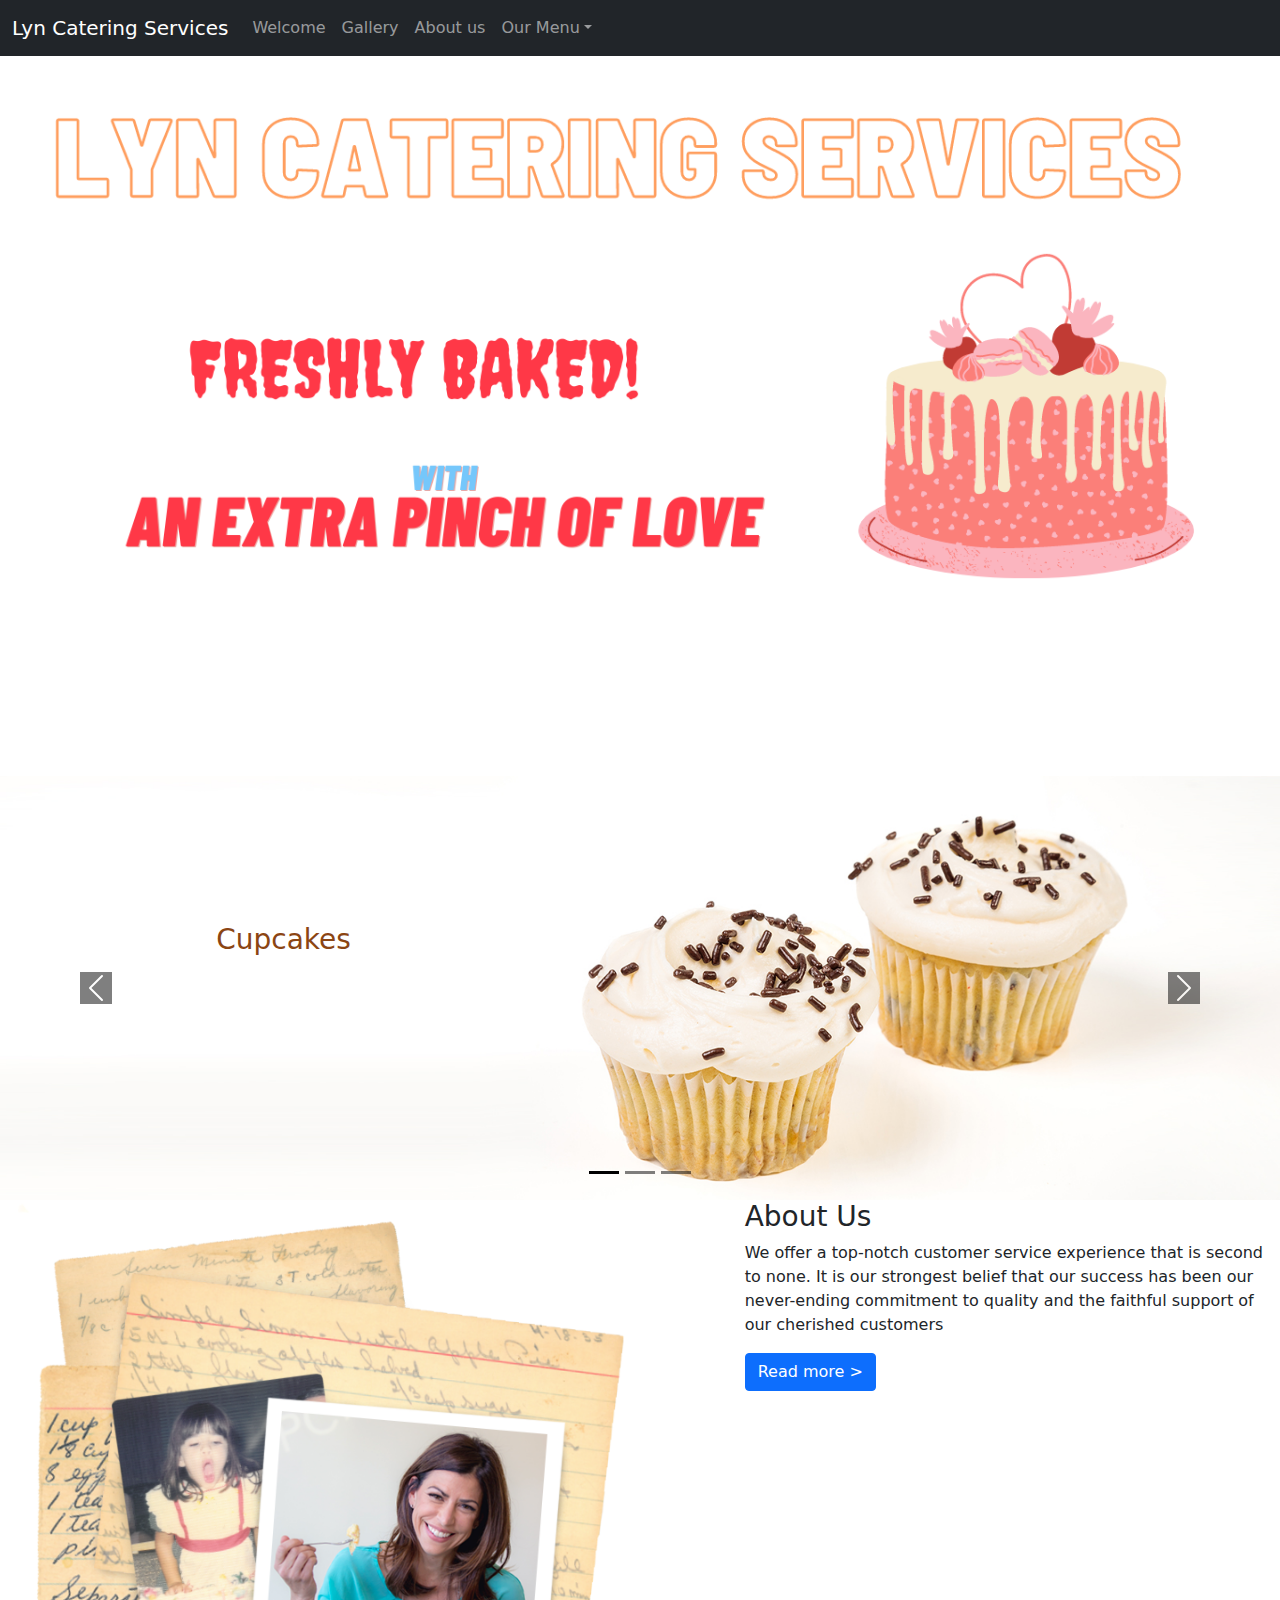
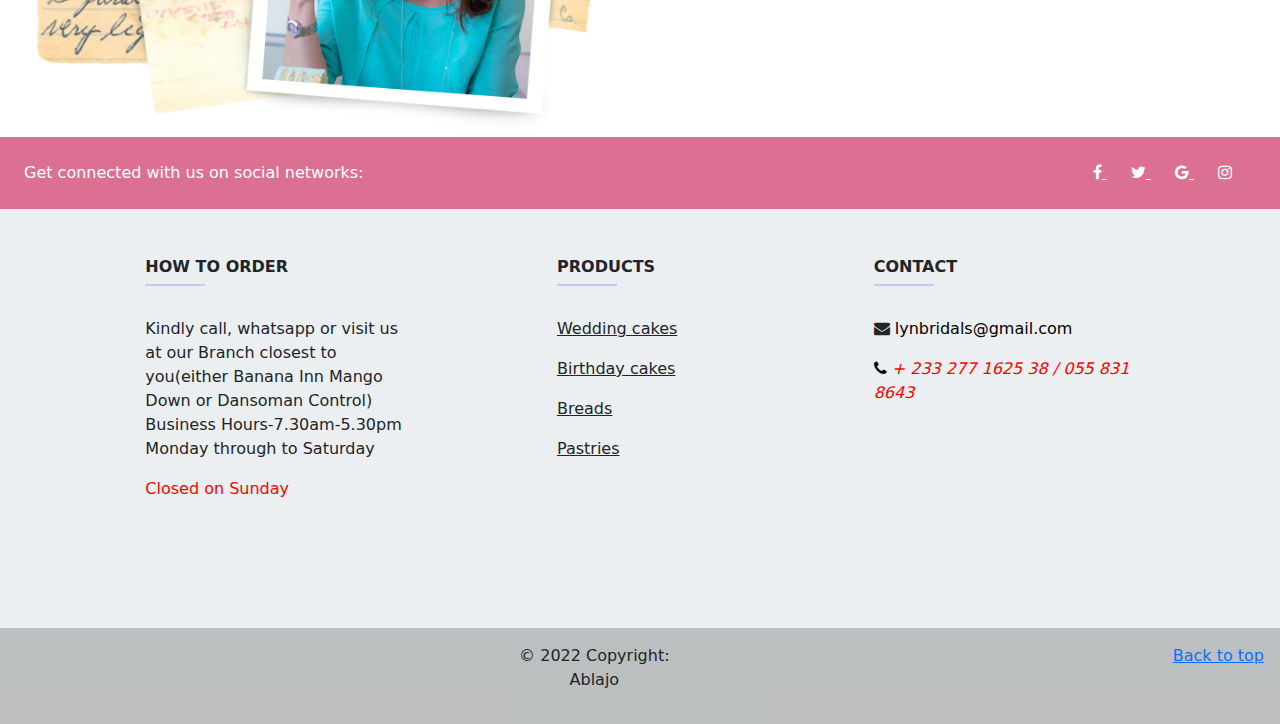
<file: index.html>
<!doctype html>
<html lang="en">
  <head>
    <title>Lyn Catering Services</title>
    <!-- Required meta tags -->
    <meta charset="utf-8">
    <meta name="viewport" content="width=device-width, initial-scale=1, shrink-to-fit=no">
    <meta name="description" content="Order Cakes and Pastries from Ghana&#039;s favorite bakery shop. Birthday cakes,Baked chips, Cupcakes, Local Snacks, Pastries, Pancakes, Waffles and more.">
    <meta name="keywords" content="Chocolate cake, Red Velvet Cake, Poloo, Achomo, Nkaticake, 
    Wedding cakes, Birthday cakes, Accra, Dansoman, Bakery, Catering, wedding, Birthday, party,
     ghana, Baked chips, near me, hungry,
     Local Snacks , Local bar, events, caterer, seller, Order">
     <meta name="google-site-verification" content="1qI7zAF3g9kOz0udbLorKSkHdxmuulzt_bsYwcDbBp4" />
     <link rel="icon" href="favicon.ico">
<link rel="apple-touch-icon" sizes="180x180" href="images/apple-touch-icon.png">
<link rel="icon" type="image/png" sizes="32x32" href="images/favicon-32x32.png">
<link rel="icon" type="image/png" sizes="16x16" href="images/favicon-16x16.png">
<link rel="manifest" href="/site.webmanifest">
    <!-- Bootstrap CSS -->
    <link rel="stylesheet" href="css/bootstrap.css">
    <link rel="stylesheet" href="https://cdnjs.cloudflare.com/ajax/libs/font-awesome/4.7.0/css/font-awesome.min.css">
        
<!--  <script src="https://cdn.jsdelivr.net/npm/bootstrap@5.1.3/dist/js/bootstrap.bundle.min.js"></script>-->

  </head>
  <!-- Google tag (gtag.js) -->
<script async src="https://www.googletagmanager.com/gtag/js?id=G-94T5DRCYE3"></script>
<script>
  window.dataLayer = window.dataLayer || [];
  function gtag(){dataLayer.push(arguments);}
  gtag('js', new Date());

  gtag('config', 'G-94T5DRCYE3');
</script>
  <body>
<!--
      <nav class="navbar navbar-expand-lg navbar-light bg-light">
  <a class="navbar-brand" href="#">Lyn Catering Services</a>
  <button class="navbar-toggler" type="button" data-toggle="collapse" data-target="#navbarSupportedContent" aria-controls="navbarSupportedContent" aria-expanded="false" aria-label="Toggle navigation">
    <span class="navbar-toggler-icon"></span>
  </button>

  <div class="collapse navbar-collapse" id="navbarSupportedContent">
    <ul class="navbar-nav mr-auto">
      <li class="nav-item active">
        <a class="nav-link" href="#">Home <span class="sr-only">(current)</span></a>
      </li>
      <li class="nav-item">
        <a class="nav-link" href="#">Menu</a>
      </li>
      <li class="nav-item dropdown">
        <a class="nav-link dropdown-toggle" href="#" id="navbarDropdown" role="button" data-toggle="dropdown" aria-haspopup="true" aria-expanded="false">
          More
        </a>
        <div class="dropdown-menu" aria-labelledby="navbarDropdown">
          <a class="dropdown-item" href="#">Cakes</a>
          <a class="dropdown-item" href="#">Pastries</a>
          <div class="dropdown-divider"></div>
          <a class="dropdown-item" href="#">How to Order</a>
        </div>
      </li>
      <li class="nav-item">
        <a class="nav-link disabled" href="#">Disabled</a>
      </li>
    </ul>
   
  </div>
</nav>
-->
   <nav class="navbar navbar-expand-sm bg-dark navbar-dark">
  <div class="container-fluid">
    <a class="navbar-brand" href="#">Lyn Catering Services</a>
    <button class="navbar-toggler" type="button" data-bs-toggle="collapse" data-bs-target="#collapsibleNavbar">
      <span class="navbar-toggler-icon"></span>
    </button>
    <div class="collapse navbar-collapse" id="collapsibleNavbar">
      <ul class="navbar-nav">
        <li class="nav-item">
          <a class="nav-link" href="#">Welcome</a>
        </li>
        <li class="nav-item">
          <a class="nav-link" href="boots2.html" >Gallery</a>
        </li>
        <li class="nav-item">
          <a class="nav-link" href="#ctcs">About us</a>
        </li>  
        <li class="nav-item dropdown">
          <a class="nav-link dropdown-toggle" href="#" role="button" data-bs-toggle="dropdown">Our Menu</a>
          <ul class="dropdown-menu">
            <li><a class="dropdown-item" href="#pdts">Cakes</a></li>
            <li><a class="dropdown-item" href="#pdts">Pastries</a></li>
            <li><a class="dropdown-item" href="#about">How To Order</a></li>
          </ul>
        </li>
      </ul>
    </div>
  </div>
</nav>
   

  
      <!-- <div class="container">
  <h1>Welcome to Lyn Catering Services</h1>
  <p>We cater for all your cakes, pastries and food for any event/occasion</p>
  <p>Come to us and we'll deliver your catering needs perfectly and right on time</p> -->
<!--          <img style="max-width: 100%" src="10.15.20Tillie985-1080x1620.jpg">-->
          <!-- <img style="width: 100%" src="images/SC-Sweetheart-M-2020.jpg">
</div> -->
<div>
  <img src="images/lyn catering services.png" height="50%" width="100%">
  
  <a href="https://api.whatsapp.com/send/?phone=%2B233558318643&text&type=phone_number&app_absent=0" target="_blank">
    <!-- <button class="btnn">
      Shop Now
    </button> -->
  </a>

</div>
  <!-- Carousel -->
<div id="demo" class="carousel slide" data-bs-ride="carousel">

  <!-- Indicators/dots -->
  <div class="carousel-indicators">
    <button type="button" data-bs-target="#demo" data-bs-slide-to="0" class="active"></button>
    <button type="button" data-bs-target="#demo" data-bs-slide-to="1"></button>
    <button type="button" data-bs-target="#demo" data-bs-slide-to="2"></button>
  </div>
  
  <!-- The slideshow/carousel -->
  <div class="carousel-inner">
    <div class="carousel-item active">
      <img src="images/SC-Banana-Chocolate-Chip-CC-Slider.jpg" alt="Los Angeles" class="d-block" style="width:100%">
      <div class="carousel-caption">
        <h3>Cupcakes</h3>
        <p>Have one on the go!</p>
      </div>
    </div>
    <div class="carousel-item">
      <img src="images/SC-wedding-cakes.jpg" alt="Chicago" class="d-block" style="width:100%">
      <div class="carousel-caption">
        <h3>Wedding Cake</h3>
        <p>Choose your number of tiers</p>
      </div> 
    </div>
    <div class="carousel-item">
      <img src="images/SC-september-2016-banners-german-choc-cake.jpg" alt="New York" class="d-block" style="width:100%">
      <div class="carousel-caption">
        <h3>Chocolate Cake</h3>
        <p>We love CHocolate!</p>
      </div>  
    </div>
      
  </div>
  
  <!-- Left and right controls/icons -->
  <button class="carousel-control-prev" type="button" data-bs-target="#demo" data-bs-slide="prev">
    <span class="carousel-control-prev-icon"></span>
  </button>
  <button class="carousel-control-next" type="button" data-bs-target="#demo" data-bs-slide="next">
    <span class="carousel-control-next-icon"></span>
  </button>
</div>

<!--
<div class="container">
  <div class="row">
    <div class="col-6 col-sm-3"><img src="images/SC-recipe-cards-susan2-1.png"></div>
<div class="col-6 col-sm-3" style="margin-left:  35%; width: 40%">lorem5 gjbkniodfdogigor giiodinfdioig vdonroti<br>
    gbiondiorndf dinbodo
      </div>
    </div>
      </div>
-->
      <div class="container-fluid">
      <div class="col-sm-5 col-sm-push-6 ti-content">
      <div class="vcenter">
          <h3> About Us</h3>
          <p>We offer a top-notch customer service experience that is second to none. It is our strongest belief that our success has been our never-ending commitment to quality and the faithful support of our cherished customers</p>
          <a href="#" class="btn btn-primary">Read more ></a>
<!--          <a href="#" class="btn btn-secondary">sl etyk f e.dse</a>-->
          </div>
      
      </div>
          <div class="col-sm-6 col-sm-pull-5 hidden-xs ti-image">
          <img src="images/SC-recipe-cards-susan2-1.png" style="width: 100%;">
          </div>
  
      </div>
<!--      footer-->
      <footer
          class="text-center text-lg-start text-dark"
          style="background-color: #ECEFF1"
          >
    <!-- Section: Social media -->
    <section
             class="d-flex justify-content-between p-4 text-white"
             style="background-color: palevioletred"
             >
      <!-- Left -->
      <div class="me-5">
        <span>Get connected with us on social networks:</span>
      </div>
      <!-- Left -->

      <!-- Right -->
      <div>
        <a href="" class="text-white me-4">
          <i class="fa fa-facebook-f"></i>
        </a>
        <a href="" class="text-white me-4">
          <i class="fa fa-twitter"></i>
        </a>
        <a href="" class="text-white me-4">
          <i class="fa fa-google"></i>
        </a>
        <a href="https://www.instagram.com/lynservices_/" class="text-white me-4" target="_blank">
          <i class="fa fa-instagram"></i>
        </a>
       
        
      <!-- Right -->
    </section>
    <!-- Section: Social media -->

    <!-- Section: Links  -->
    <section class="" id="about">
      <div class="container text-center text-md-start mt-5">
        <!-- Grid row -->
        <div class="row mt-3">
          <!-- Grid column -->
          <div class="col-md-3 col-lg-4 col-xl-3 mx-auto mb-4">
            <!-- Content -->
            <h6 class="text-uppercase fw-bold">How to Order</h6>
            <hr
                class="mb-4 mt-0 d-inline-block mx-auto"
                style="width: 60px; background-color: #7c4dff; height: 2px"
                />
            <p>
              Kindly call, whatsapp or visit us at our Branch closest to you(either Banana Inn Mango Down or Dansoman Control) <br>
                Business Hours-7.30am-5.30pm<br>
                Monday through to Saturday<br>
            </p>
            <p style="color: red ;">                Closed on Sunday
            </p>
          </div>
          <!-- Grid column -->

          <!-- Grid column -->
          <div class="col-md-2 col-lg-2 col-xl-2 mx-auto mb-4" id="pdts">
            <!-- Links -->
            <h6 class="text-uppercase fw-bold">Products</h6>
            <hr
                class="mb-4 mt-0 d-inline-block mx-auto"
                style="width: 60px; background-color: #7c4dff; height: 2px"
                />
            <p>
              <a href="boots2.html"target="_blank" class="text-dark">Wedding cakes</a>
            </p>
            <p>
              <a href="boots2.html"target="_blank" class="text-dark">Birthday cakes</a>
            </p>
            <p>
              <a href="boots2.html" target="_blank" class="text-dark">Breads</a>
            </p>
            <p>
              <a href="boots2.html" target="_blank" class="text-dark">Pastries</a>
            </p>
          </div>
          <!-- Grid column -->

          <!-- Grid column -->
<!--
          <div class="col-md-3 col-lg-2 col-xl-2 mx-auto mb-4">
             Links 
            <h6 class="text-uppercase fw-bold">Useful links</h6>
            <hr
                class="mb-4 mt-0 d-inline-block mx-auto"
                style="width: 60px; background-color: #7c4dff; height: 2px"
                />
            <p>
              <a href="#!" class="text-dark">Your Account</a>
            </p>
            <p>
              <a href="#!" class="text-dark">Become an Affiliate</a>
            </p>
            <p>
              <a href="#!" class="text-dark">Shipping Rates</a>
            </p>
            <p>
              <a href="#!" class="text-dark">Help</a>
            </p>
          </div>
-->
          <!-- Grid column -->

          <!-- Grid column -->
          <div class="col-md-4 col-lg-3 col-xl-3 mx-auto mb-md-0 mb-4" id="ctcs">
            <!-- Links -->
            <h6 class="text-uppercase fw-bold">Contact</h6>
            <hr
                class="mb-4 mt-0 d-inline-block mx-auto"
                style="width: 60px; background-color: #7c4dff; height: 2px"
                />
                <p><i class="fa fa-envelope mr-3"></i><a href="mailto:lybridals@gmail.com" style="text-decoration: none; color: black"> lynbridals@gmail.com</p>
                  <p><i class="fa fa-phone mr-3" >
                      </i><a href="tel:+233277162538" style="text-decoration: none; color: red; font-style:italic;"> + 233 277 1625 38 / 055 831 8643</a></p>
                
            <iframe src="https://www.google.com/maps/embed?pb=!1m18!1m12!1m3!1d3971.155777982351!2d-0.260928185234119!3d5.543906595980311!2m3!1f0!2f0!3f0!3m2!1i1024!2i768!4f13.1!3m3!1m2!1s0xfdf97744268167b%3A0x1e0ee5e76c55a318!2sLyn%20catering%20Services!5e0!3m2!1sen!2sgh!4v1675498593450!5m2!1sen!2sgh" width="300" height="200" style="border:0;" allowfullscreen="" loading="lazy" referrerpolicy="no-referrer-when-downgrade"></iframe>
            
          </div>
          <!-- Grid column -->
        </div>
        <!-- Grid row -->
      </div>
    </section>
    <!-- Section: Links  -->

    <!-- Copyright -->
    <div
         
         class="text-center p-3"
         style="background-color: rgba(0, 0, 0, 0.2)"
         >
         <p class="float-end mb-1">
      <a href="#">Back to top</a>

    </p>
      © 2022 Copyright:
      <p class="text-dark"
         >Ablajo</p >
       
    </div>
    <!-- Copyright -->
  </footer>
  <!-- Footer -->
<!-- End of .container -->
      
      
      <script src="js/bootstrap.min.js"></script>
      </body>
</file>
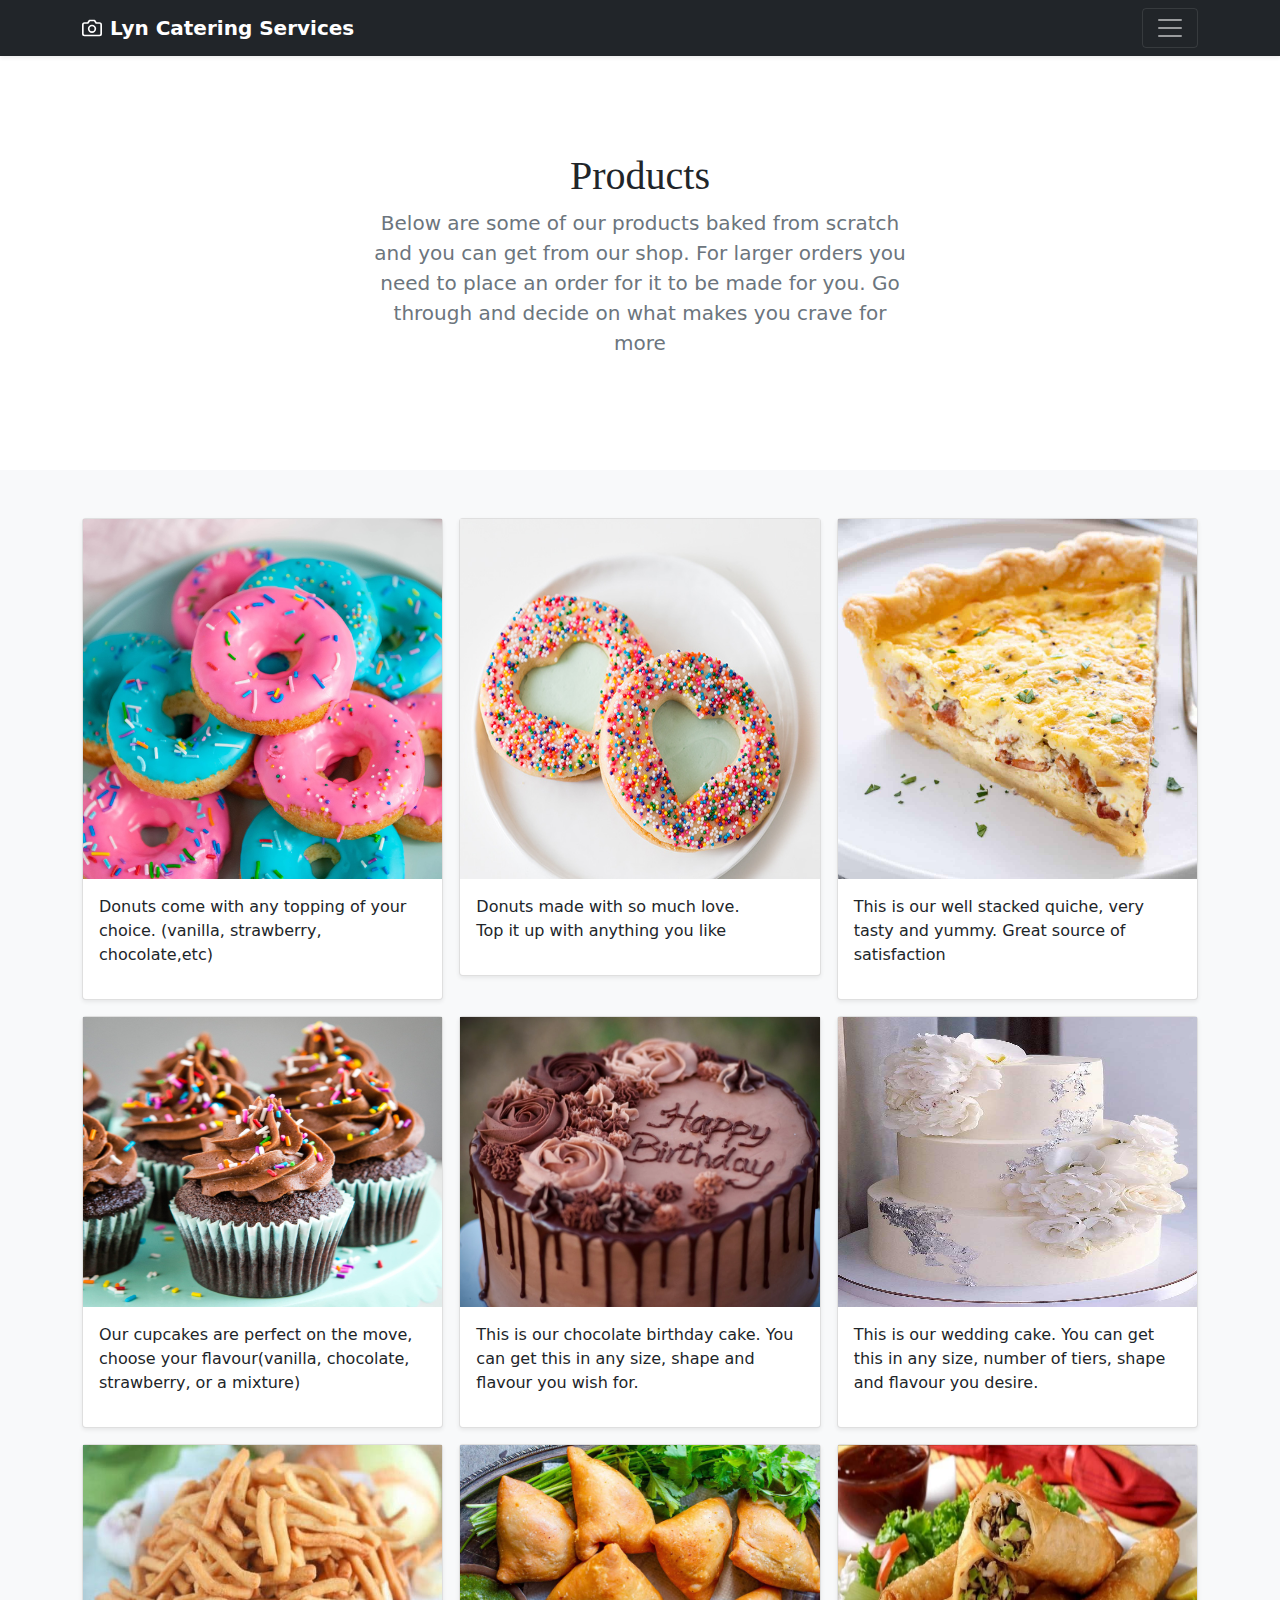
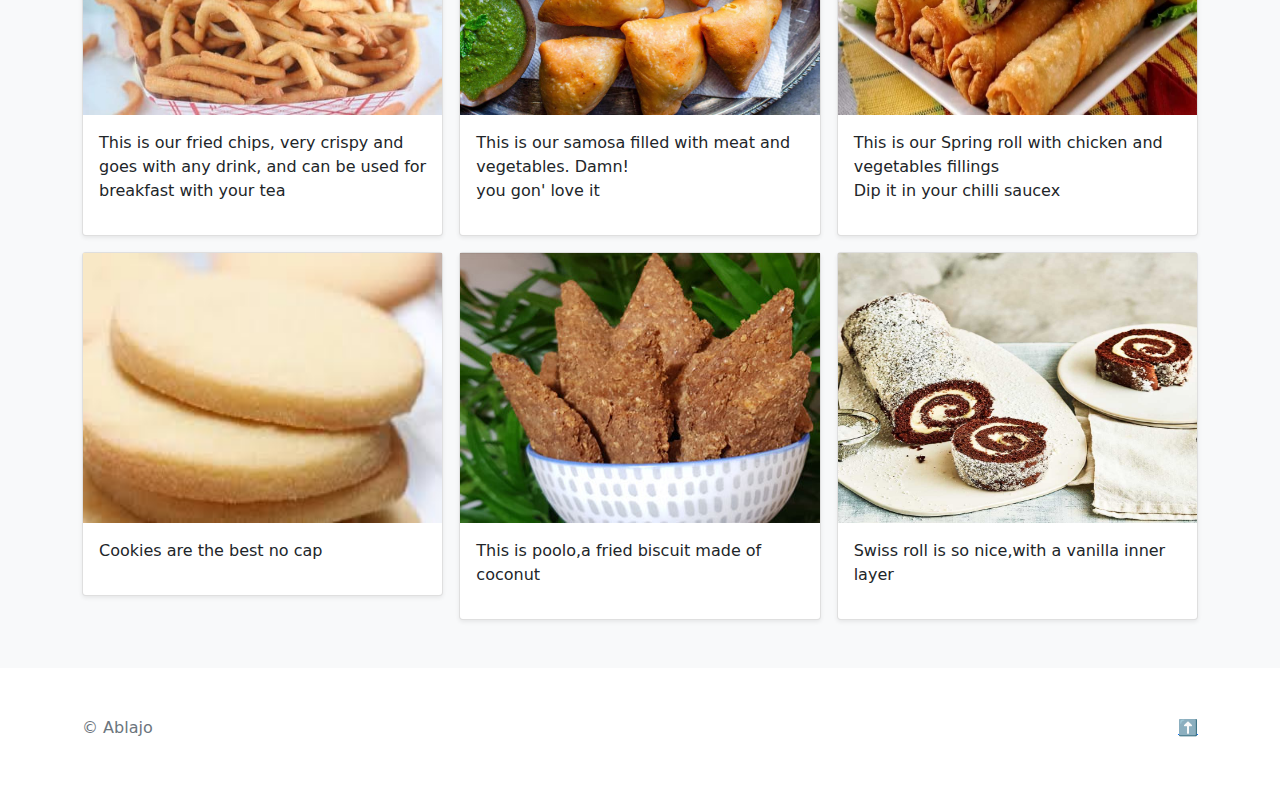
<file: boots2.html>
<!doctype html>
<html lang="en">
  <head>
    <meta charset="utf-8">
    <meta name="viewport" content="width=device-width, initial-scale=1">
    <meta name="google-site-verification" content="1qI7zAF3g9kOz0udbLorKSkHdxmuulzt_bsYwcDbBp4" />
    <title >Lyn Gallery </title>

    <!-- <link rel="canonical" href="https://getbootstrap.com/docs/5.1/examples/album/"> -->

    

    <!-- Bootstrap core CSS -->
    <link rel="stylesheet" href="css/bootstrap.css">

    <style>
      .bd-placeholder-img {
        font-size: 1.125rem;
        text-anchor: middle;
        -webkit-user-select: none;
        -moz-user-select: none;
        user-select: none;
      }

      @media (min-width: 768px) {
        .bd-placeholder-img-lg {
          font-size: 3.5rem;
        }
      }
       
    </style>

    
  </head>
  <!-- Google tag (gtag.js) -->
<script async src="https://www.googletagmanager.com/gtag/js?id=G-94T5DRCYE3"></script>
<script>
  window.dataLayer = window.dataLayer || [];
  function gtag(){dataLayer.push(arguments);}
  gtag('js', new Date());

  gtag('config', 'G-94T5DRCYE3');
</script>
  <body>
    
<header>
    <div class="collapse bg-dark" id="navbarHeader">
    <div class="container">
      <div class="row">
        <div class="col-sm-8 col-md-7 py-4">
          <h4 class="text-white">About</h4>
          <p class="text-muted">Welcome to our gallery, where our images of our products have been uploaded, whatever attracts you, make sure you get it!</p>
        </div>
        <div class="col-sm-4 offset-md-1 py-4">
          <h4 class="text-white">Contact</h4>
          <ul class="list-unstyled">
            <li><a href="https://www.instagram.com/lynservices_/" class="text-white">Follow on Instagram</a></li>
            <li><a href="https://api.whatsapp.com/send/?phone=%2B233558318643&text&app_absent=0" target="_blank">Text us on whatsapp</a></li>
            <a href="index.html">Go Home</a>

          </ul>
        </div>
      </div>
    </div>
  </div>
  <div class="navbar navbar-dark bg-dark shadow-sm">
    <div class="container">
      <a href="index.html" class="navbar-brand d-flex align-items-center">
        <svg xmlns="http://www.w3.org/2000/svg" width="20" height="20" fill="none" stroke="currentColor" stroke-linecap="round" stroke-linejoin="round" stroke-width="2" aria-hidden="true" class="me-2" viewBox="0 0 24 24"><path d="M23 19a2 2 0 0 1-2 2H3a2 2 0 0 1-2-2V8a2 2 0 0 1 2-2h4l2-3h6l2 3h4a2 2 0 0 1 2 2z"/><circle cx="12" cy="13" r="4"/></svg>
        <strong>Lyn Catering Services</strong>
      </a>
      <button class="navbar-toggler" type="button" data-bs-toggle="collapse" data-bs-target="#navbarHeader" aria-controls="navbarHeader" aria-expanded="false" aria-label="Toggle navigation">
        <span class="navbar-toggler-icon"></span>
      </button>
    </div>
  </div>
<!--
  <div class="collapse bg-dark" id="navbarHeader">
    <div class="container">
      <div class="row">
        <div class="col-sm-8 col-md-7 py-4">
          <h4 class="text-white">About</h4>
          <p class="text-muted">Add some information about the album below, the author, or any other background context. Make it a few sentences long so folks can pick up some informative tidbits. Then, link them off to some social networking sites or contact information.</p>
        </div>
        <div class="col-sm-4 offset-md-1 py-4">
          <h4 class="text-white">Contact</h4>
          <ul class="list-unstyled">
            <li><a href="#" class="text-white">Follow on Twitter</a></li>
            <li><a href="#" class="text-white">Like on Facebook</a></li>
            <li><a href="#" class="text-white">Email me</a></li>
          </ul>
        </div>
      </div>
    </div>
  </div>
  <div class="navbar navbar-dark bg-dark shadow-sm">
    <div class="container">
      <a href="#" class="navbar-brand d-flex align-items-center">
        <svg xmlns="http://www.w3.org/2000/svg" width="20" height="20" fill="none" stroke="currentColor" stroke-linecap="round" stroke-linejoin="round" stroke-width="2" aria-hidden="true" class="me-2" viewBox="0 0 24 24"><path d="M23 19a2 2 0 0 1-2 2H3a2 2 0 0 1-2-2V8a2 2 0 0 1 2-2h4l2-3h6l2 3h4a2 2 0 0 1 2 2z"/><circle cx="12" cy="13" r="4"/></svg>
        <strong>Album</strong>
      </a>
      <button class="navbar-toggler" type="button" data-bs-toggle="collapse" data-bs-target="#navbarHeader" aria-controls="navbarHeader" aria-expanded="false" aria-label="Toggle navigation">
        <span class="navbar-toggler-icon"></span>
      </button>
    </div>
  </div>
-->
</header>

<main>

  <section class="py-5 text-center container">
    <div class="row py-lg-5">
      <div class="col-lg-6 col-md-8 mx-auto">
        <h1 class="fw-light">Products</h1>
        <p class="lead text-muted">Below are some of our products baked from scratch and you can get from our shop. For larger orders you need to place an order for it to be made for you. Go through and decide on what makes you crave for more</p>
<!--
        <p>
          <a href="#" class="btn btn-primary my-2">Main call to action</a>
          <a href="#" class="btn btn-secondary my-2">Secondary action</a>
        </p>
-->
      </div>
    </div>
  </section>

  <div class="album py-5 bg-light">
    <div class="container">

      <div class="row row-cols-1 row-cols-sm-2 row-cols-md-3 g-3">
        <div class="col">
          <div class="card shadow-sm">
            <img src="images/baked_donut_recipe_featured.jpg" height="360px" width="100%">

            <div class="card-body">
              <p class="card-text">Donuts come with any topping of your choice. (vanilla, strawberry, chocolate,etc)</p>
              <div class="d-flex justify-content-between align-items-center">
                
              </div>
            </div>
          </div>
        </div>
        <div class="col">
          <div class="card shadow-sm">
           <img src="images/SC-Sweetheart-M-2020.jpg"height="360px" width="100%">

            <div class="card-body">
              <p class="card-text">Donuts made with so much love. <br>
      
              Top it up with anything you like
              </p>
              <div class="d-flex justify-content-between align-items-center">
               
              </div>
            </div>
          </div>
        </div>
        <div class="col">
          <div class="card shadow-sm">
            <img src="images/quiche-lorraine-33-1200.jpg"height="360px" width="100%" >

            <div class="card-body">
              <p class="card-text">This is our well stacked quiche, very tasty and yummy. Great source of satisfaction</p>
              <div class="d-flex justify-content-between align-items-center">
                
              </div>
            </div>
          </div>
        </div>

        <div class="col">
          <div class="card shadow-sm">
            <img src="images/cupcake.jpg"height="290px" width="100%">

            <div class="card-body">
              <p class="card-text">Our cupcakes are perfect on the move, choose your flavour(vanilla, chocolate, strawberry, or a mixture)</p>
              <div class="d-flex justify-content-between align-items-center">
                
              </div>
            </div>
          </div>
        </div>
        <div class="col">
          <div class="card shadow-sm">
           <img src="images/birthdaycake.jfif" height="290px" width="100%">

            <div class="card-body">
              <p class="card-text">This is our chocolate birthday cake. You can get this in any size, shape and flavour you wish for.</p>
              <div class="d-flex justify-content-between align-items-center">
                              </div>
            </div>
          </div>
        </div>
        <div class="col">
          <div class="card shadow-sm">
           <img src="images/wedding-cake-designs-43.jpg" height="290px" width="100%">
            <div class="card-body">
              <p class="card-text">This is our wedding cake. You can get this in any size, number of tiers, shape and flavour you desire.</p>
              <div class="d-flex justify-content-between align-items-center">
               
              </div>
            </div>
          </div>
        </div>

        <div class="col">
          <div class="card shadow-sm">
            <img src="images/chin%20chin.jpg"  height="270px" width="100%">

            <div class="card-body">
              <p class="card-text">This is our fried chips, very crispy and goes with any drink, and can be used for breakfast with your tea</p>
              <div class="d-flex justify-content-between align-items-center">
                
              </div>
            </div>
          </div>
        </div>
        <div class="col">
          <div class="card shadow-sm">
            <img src="images/samosa.jpg"  height="270px" width="100%">
            <div class="card-body">
              <p class="card-text">This is our samosa filled with meat and vegetables. Damn!<br>  you gon' love it</p>
              <div class="d-flex justify-content-between align-items-center">
                
              </div>
            </div>
          </div>
        </div>
        <div class="col">
          <div class="card shadow-sm">
           <img src="images/srolls.jpg" height="270px" width="100%">
            <div class="card-body">
              <p class="card-text">This is our Spring roll with chicken and vegetables fillings <br> Dip it in your chilli saucex</p>
              <div class="d-flex justify-content-between align-items-center">
                
              </div>
            </div>
          </div>
        </div>
          
           <div class="col">
          <div class="card shadow-sm">
           <img src="images/coookies.jfif" height="270px" width="100%">
            <div class="card-body">
              <p class="card-text">Cookies are the best no cap </p>
              <div class="d-flex justify-content-between align-items-center">
                
              </div>
            </div>
          </div>
        </div>
           <div class="col">
          <div class="card shadow-sm">
           <img src="images/POOLOCOCONUT-BISCUIT.jpg" height="270px" width="100%">
            <div class="card-body">
              <p class="card-text">This is poolo,a fried biscuit made of coconut</p>
              <div class="d-flex justify-content-between align-items-center">
                
              </div>
            </div>
          </div>
        </div>
           <div class="col">
          <div class="card shadow-sm">
           <img src="images/Chocolate-Swiss-Roll-e800e06.jpg" height="270px" width="100%">
            <div class="card-body">
              <p class="card-text">Swiss roll is so nice,with a vanilla inner layer</p>
              <div class="d-flex justify-content-between align-items-center">
                
              </div>
            </div>
          </div>
        </div>
      </div>
    </div>
  </div>

</main>

<footer class="text-muted py-5">
  <div class="container">
    <p class="float-end mb-1">
      <a href="#">⬆️</a>

    </p>
    <p class="mb-1">&copy; Ablajo</p>
    
  </div>
</footer>


    <script src="js/bootstrap.min.js"></script>

      
  </body>
</html>
</file>
